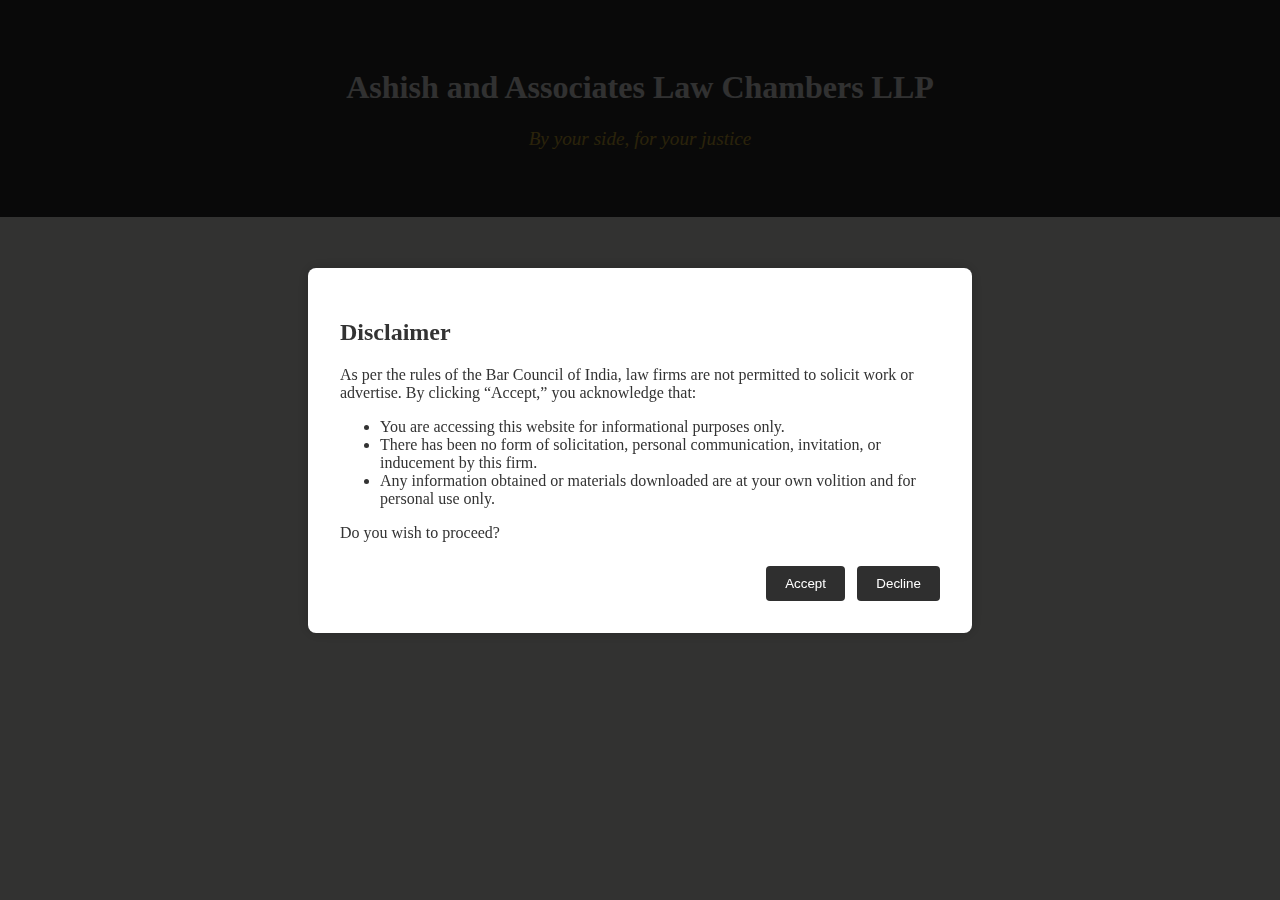
<file: index.html>
<!DOCTYPE html>
<html lang="en">
<head>
    <meta charset="UTF-8">
    <meta name="viewport" content="width=device-width, initial-scale=1.0">
    <title>Ashish and Associates Law Chambers LLP</title>
    <link rel="stylesheet" href="styles.css">
    <script src="popup.js" defer></script>
</head>
<body>
    <div id="disclaimer-popup" class="popup-overlay">
        <div class="popup-box">
            <h2>Disclaimer</h2>
            <p>As per the rules of the Bar Council of India, law firms are not permitted to solicit work or advertise.
            By clicking “Accept,” you acknowledge that:
            <ul>
                <li>You are accessing this website for informational purposes only.</li>
                <li>There has been no form of solicitation, personal communication, invitation, or inducement by this firm.</li>
                <li>Any information obtained or materials downloaded are at your own volition and for personal use only.</li>
            </ul>
            Do you wish to proceed?
            </p>
            <div class="popup-buttons">
                <button onclick="acceptDisclaimer()">Accept</button>
                <button onclick="declineDisclaimer()">Decline</button>
            </div>
        </div>
    </div>

    <header>
        <h1>Ashish and Associates Law Chambers LLP</h1>
        <p class="tagline">By your side, for your justice</p>
    </header>
    <main>
        <section class="intro">
            <h2>Welcome to Our Firm</h2>
            <p>This is a placeholder homepage. Full content will be added soon.</p>
        </section>
    </main>
</body>
</html>
</file>
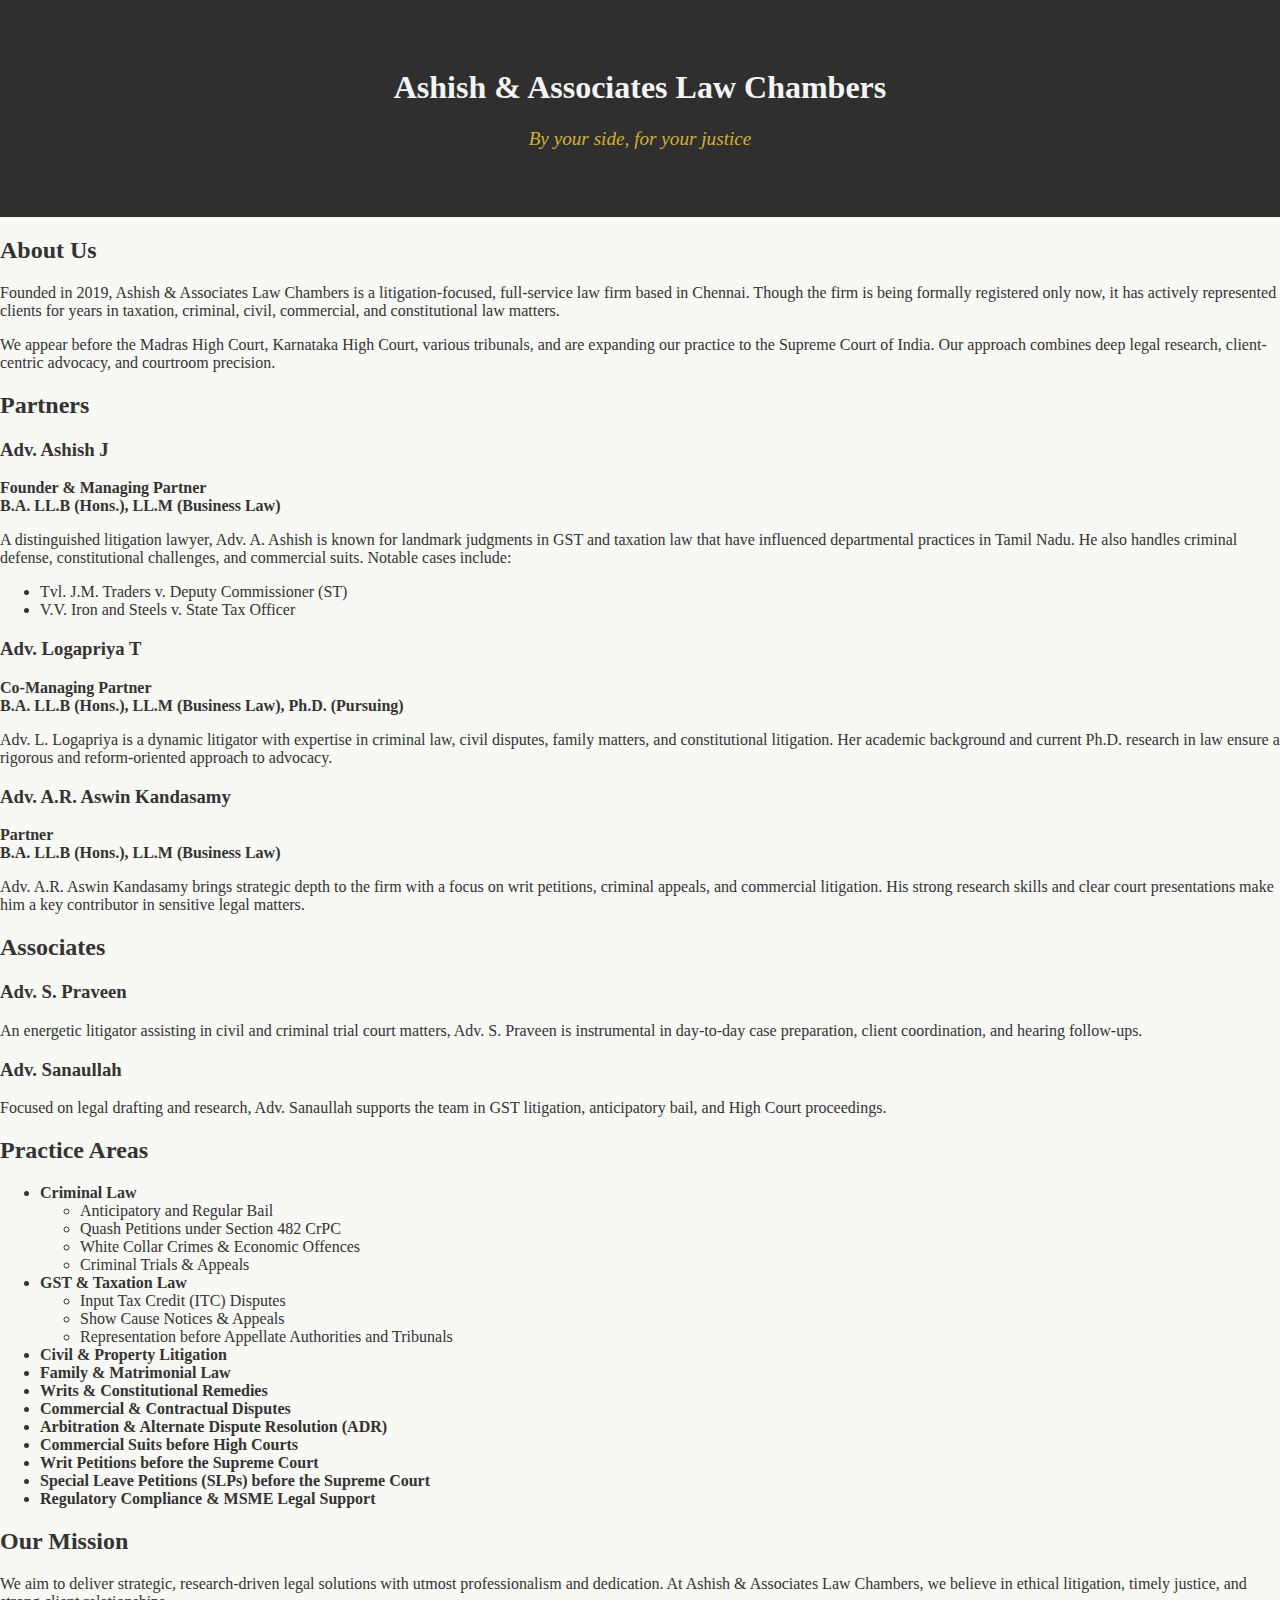
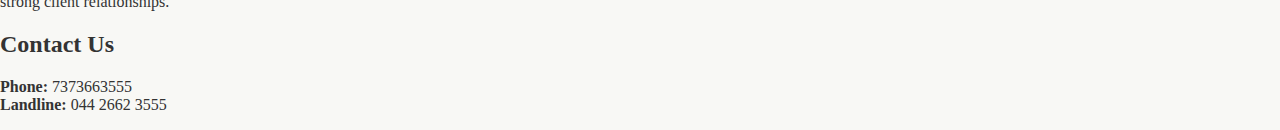
<file: about.html>
<!DOCTYPE html>
<html lang="en">
<head>
    <meta charset="UTF-8">
    <meta name="viewport" content="width=device-width, initial-scale=1.0">
    <title>About Us - Ashish & Associates Law Chambers</title>
    <link rel="stylesheet" href="styles.css">
</head>
<body>
    <header>
        <h1>Ashish & Associates Law Chambers</h1>
        <p class="tagline">By your side, for your justice</p>
    </header>
    <main class="about-section">
        <section>
            <h2>About Us</h2>
            <p>Founded in 2019, Ashish & Associates Law Chambers is a litigation-focused, full-service law firm based in Chennai. Though the firm is being formally registered only now, it has actively represented clients for years in taxation, criminal, civil, commercial, and constitutional law matters.</p>
            <p>We appear before the Madras High Court, Karnataka High Court, various tribunals, and are expanding our practice to the Supreme Court of India. Our approach combines deep legal research, client-centric advocacy, and courtroom precision.</p>
        </section>

        <section>
            <h2>Partners</h2>
            <h3>Adv. Ashish J</h3>
            <p><strong>Founder & Managing Partner<br>B.A. LL.B (Hons.), LL.M (Business Law)</strong></p>
            <p>A distinguished litigation lawyer, Adv. A. Ashish is known for landmark judgments in GST and taxation law that have influenced departmental practices in Tamil Nadu. He also handles criminal defense, constitutional challenges, and commercial suits. Notable cases include:</p>
            <ul>
                <li>Tvl. J.M. Traders v. Deputy Commissioner (ST)</li>
                <li>V.V. Iron and Steels v. State Tax Officer</li>
            </ul>

            <h3>Adv. Logapriya T</h3>
            <p><strong>Co-Managing Partner<br>B.A. LL.B (Hons.), LL.M (Business Law), Ph.D. (Pursuing)</strong></p>
            <p>Adv. L. Logapriya is a dynamic litigator with expertise in criminal law, civil disputes, family matters, and constitutional litigation. Her academic background and current Ph.D. research in law ensure a rigorous and reform-oriented approach to advocacy.</p>

            <h3>Adv. A.R. Aswin Kandasamy</h3>
            <p><strong>Partner<br>B.A. LL.B (Hons.), LL.M (Business Law)</strong></p>
            <p>Adv. A.R. Aswin Kandasamy brings strategic depth to the firm with a focus on writ petitions, criminal appeals, and commercial litigation. His strong research skills and clear court presentations make him a key contributor in sensitive legal matters.</p>
        </section>

        <section>
            <h2>Associates</h2>
            <h3>Adv. S. Praveen</h3>
            <p>An energetic litigator assisting in civil and criminal trial court matters, Adv. S. Praveen is instrumental in day-to-day case preparation, client coordination, and hearing follow-ups.</p>

            <h3>Adv. Sanaullah</h3>
            <p>Focused on legal drafting and research, Adv. Sanaullah supports the team in GST litigation, anticipatory bail, and High Court proceedings.</p>
        </section>

        <section>
            <h2>Practice Areas</h2>
            <ul>
                <li><strong>Criminal Law</strong>
                    <ul>
                        <li>Anticipatory and Regular Bail</li>
                        <li>Quash Petitions under Section 482 CrPC</li>
                        <li>White Collar Crimes & Economic Offences</li>
                        <li>Criminal Trials & Appeals</li>
                    </ul>
                </li>
                <li><strong>GST & Taxation Law</strong>
                    <ul>
                        <li>Input Tax Credit (ITC) Disputes</li>
                        <li>Show Cause Notices & Appeals</li>
                        <li>Representation before Appellate Authorities and Tribunals</li>
                    </ul>
                </li>
                <li><strong>Civil & Property Litigation</strong></li>
                <li><strong>Family & Matrimonial Law</strong></li>
                <li><strong>Writs & Constitutional Remedies</strong></li>
                <li><strong>Commercial & Contractual Disputes</strong></li>
                <li><strong>Arbitration & Alternate Dispute Resolution (ADR)</strong></li>
                <li><strong>Commercial Suits before High Courts</strong></li>
                <li><strong>Writ Petitions before the Supreme Court</strong></li>
                <li><strong>Special Leave Petitions (SLPs) before the Supreme Court</strong></li>
                <li><strong>Regulatory Compliance & MSME Legal Support</strong></li>
            </ul>
        </section>

        <section>
            <h2>Our Mission</h2>
            <p>We aim to deliver strategic, research-driven legal solutions with utmost professionalism and dedication. At Ashish & Associates Law Chambers, we believe in ethical litigation, timely justice, and strong client relationships.</p>
        </section>

        <section>
            <h2>Contact Us</h2>
            <p><strong>Phone:</strong> 7373663555<br>
            <strong>Landline:</strong> 044 2662 3555</p>
        </section>
    </main>
</body>
</html>
</file>
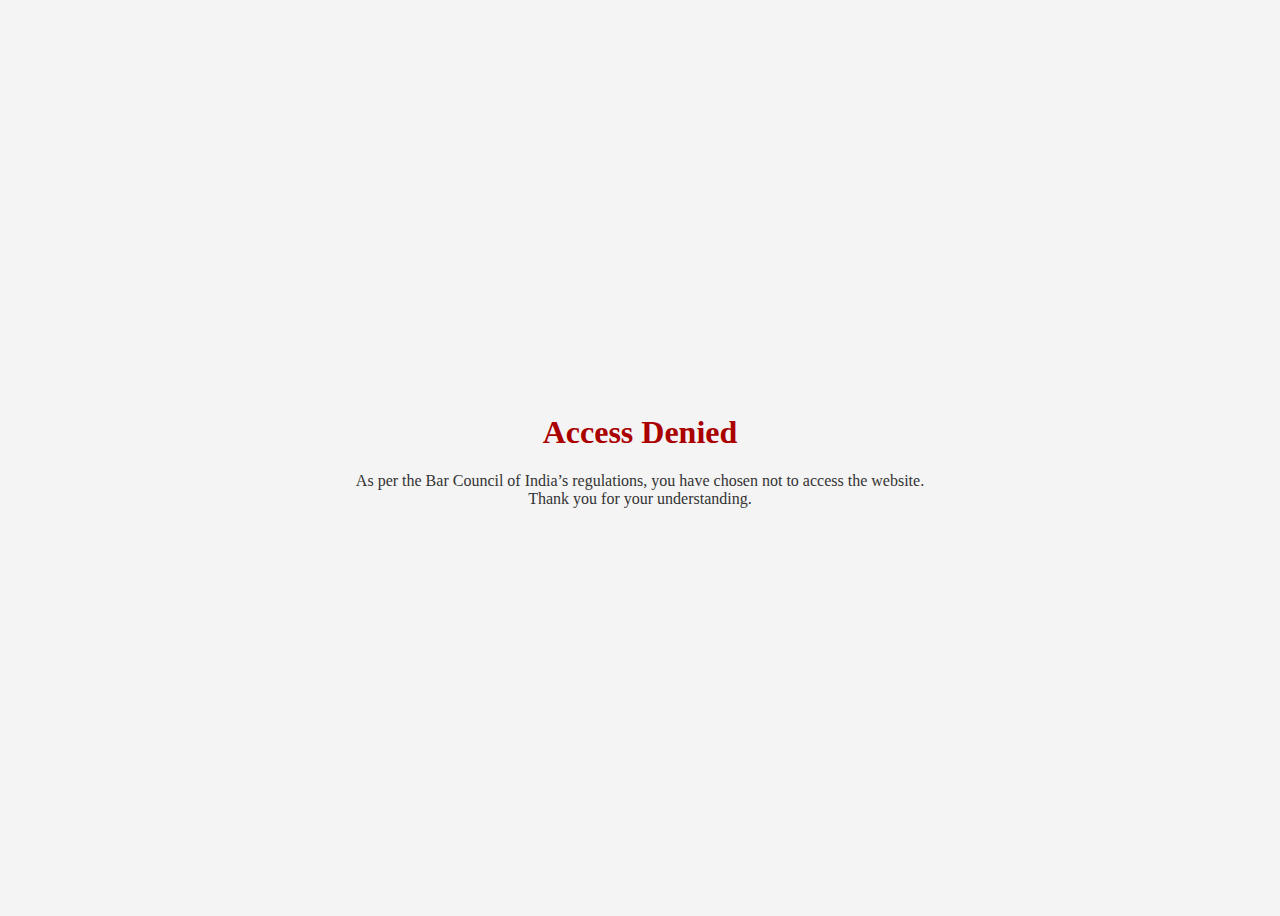
<file: denied.html>
<!DOCTYPE html>
<html lang="en">
<head>
    <meta charset="UTF-8">
    <meta name="viewport" content="width=device-width, initial-scale=1.0">
    <title>Access Denied</title>
    <style>
        body {
            font-family: 'Georgia', serif;
            background-color: #f4f4f4;
            color: #333;
            display: flex;
            justify-content: center;
            align-items: center;
            height: 100vh;
            text-align: center;
        }
        .container {
            max-width: 600px;
        }
        h1 {
            font-size: 2rem;
            color: #aa0000;
        }
    </style>
</head>
<body>
    <div class="container">
        <h1>Access Denied</h1>
        <p>As per the Bar Council of India’s regulations, you have chosen not to access the website.<br>Thank you for your understanding.</p>
    </div>
</body>
</html>
</file>
<file: styles.css>
body {
    margin: 0;
    font-family: 'Georgia', serif;
    background-color: #f8f8f5;
    color: #333;
}

header {
    background-color: #2f2f2f;
    color: #f4f4f4;
    text-align: center;
    padding: 3rem 1rem;
}

.tagline {
    font-size: 1.2rem;
    font-style: italic;
    color: #d4af37;
}

.intro {
    padding: 2rem;
    text-align: center;
}

.popup-overlay {
    position: fixed;
    top: 0; left: 0; right: 0; bottom: 0;
    background-color: rgba(0, 0, 0, 0.8);
    display: flex;
    align-items: center;
    justify-content: center;
    z-index: 9999;
}

.popup-box {
    background-color: white;
    padding: 2rem;
    max-width: 600px;
    box-shadow: 0 0 15px rgba(0,0,0,0.2);
    border-radius: 8px;
    text-align: left;
}

.popup-buttons {
    margin-top: 1.5rem;
    text-align: right;
}

.popup-buttons button {
    padding: 0.6rem 1.2rem;
    margin-left: 0.5rem;
    border: none;
    background-color: #2f2f2f;
    color: white;
    cursor: pointer;
    border-radius: 4px;
}

.popup-buttons button:hover {
    background-color: #d4af37;
    color: black;
}
</file>
